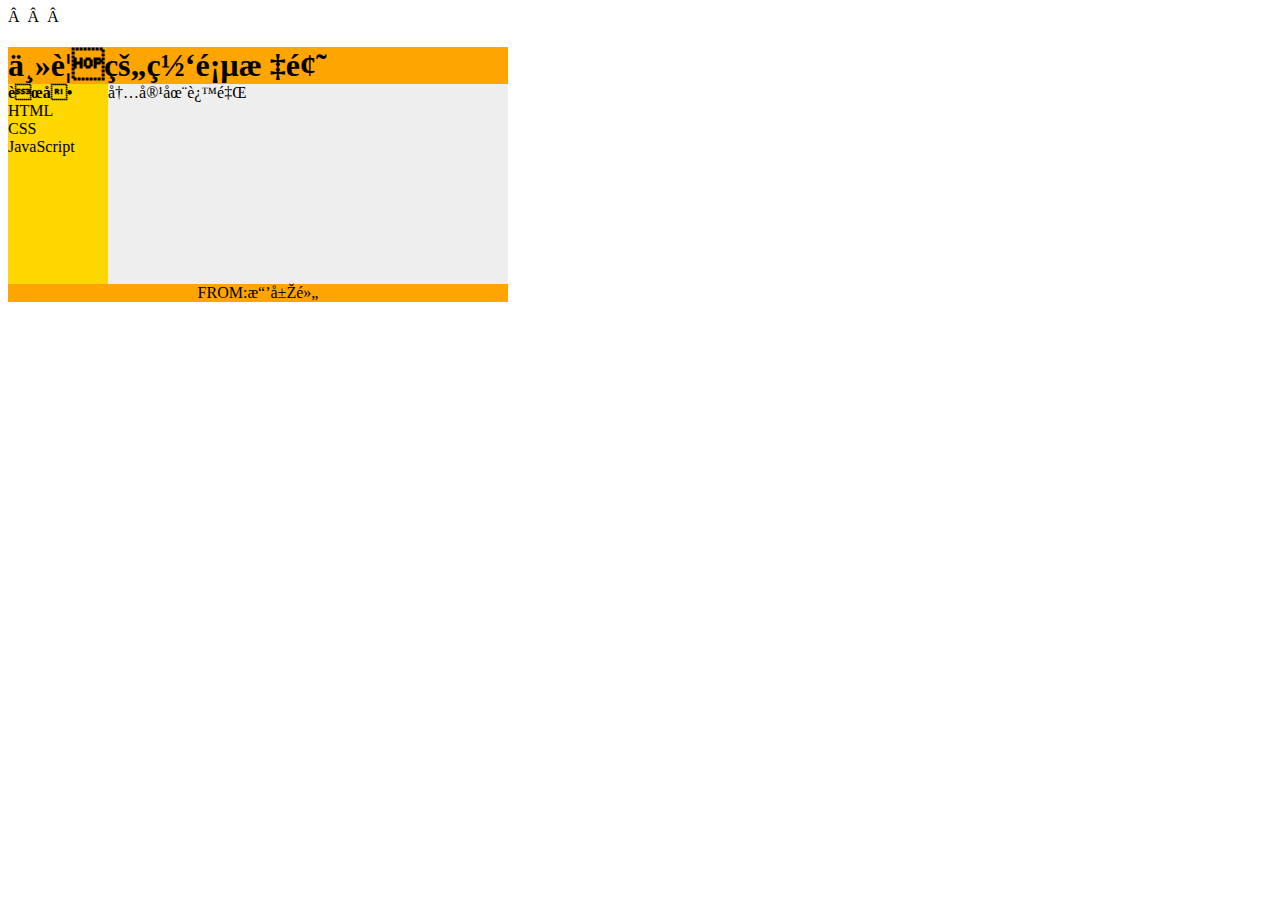
<file: index.html>
<head> 
<meta charset="utf-8"> 
<title>菜鸟教程(runoob.com)</title> 
</head>
<body>

<div id="container" style="width:500px">

<div id="header" style="background-color:#FFA500;">
<h1 style="margin-bottom:0;">主要的网页标题</h1></div>

<div id="menu" style="background-color:#FFD700;height:200px;width:100px;float:left;">
<b>菜单</b><br>
HTML<br>
CSS<br>
JavaScript</div>

<div id="content" style="background-color:#EEEEEE;height:200px;width:400px;float:left;">
内容在这里</div>

<div id="footer" style="background-color:#FFA500;clear:both;text-align:center;">
FROM:擒屎黄</div>

</div>
 
</body>
</file>
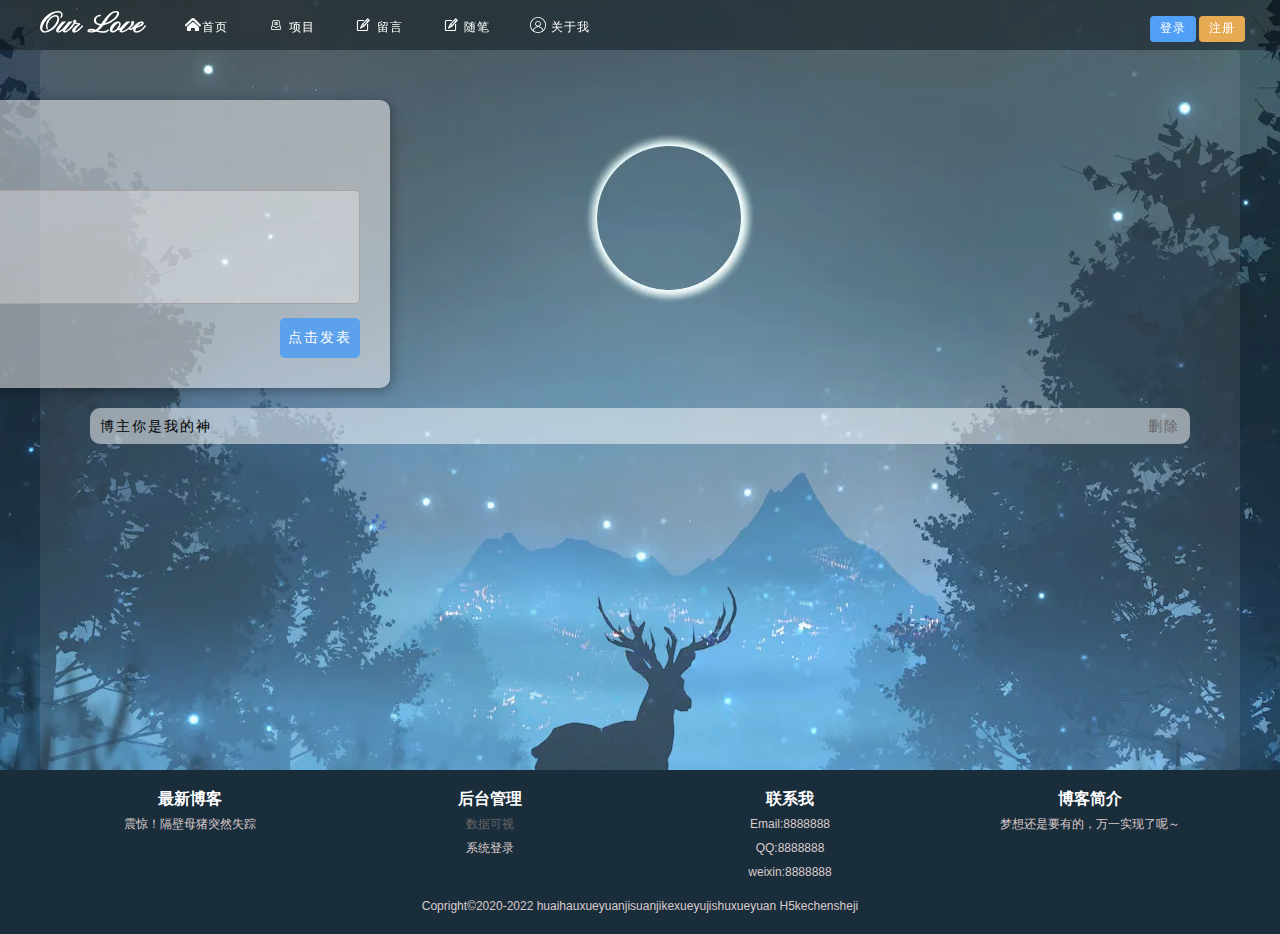
<file: html/pages/leave.html>
<!DOCTYPE html>
<html lang="en">

<head>
    <meta charset="UTF-8">
    <meta http-equiv="X-UA-Compatible" content="IE=edge">
    <meta name="viewport" content="width=device-width, initial-scale=1.0">
    <title>我的个人博客-留言</title>
    <link rel="stylesheet" href="../css/common/base.css">
    <link rel="stylesheet" href="../css/pages/common.css">
    <link rel="stylesheet" href="../css/pages/leave.css">
    <script src="../js/common.js"></script>
    <script src="../js/leave.js"></script>
</head>

<body>
    <header></header>
    <section>
        <div class="leave clear-fix">
            <h1>匿名用户</h1>
            <form action="#" name="leave" method="post">
                <textarea name="liuyan" id="liuyan" rows="5"></textarea>
                <div>
                    <!-- <input type="submit" value="点击发表"> -->
                    <button id="fabiao">点击发表</button>
                </div>
            </form>
        </div>
        <ul id="liuyan_message">
            <li>博主你是我的神<a href="javascript:;">删除</a></li>
        </ul>
    </section>
    <footer></footer>
</body>

</html>
</file>
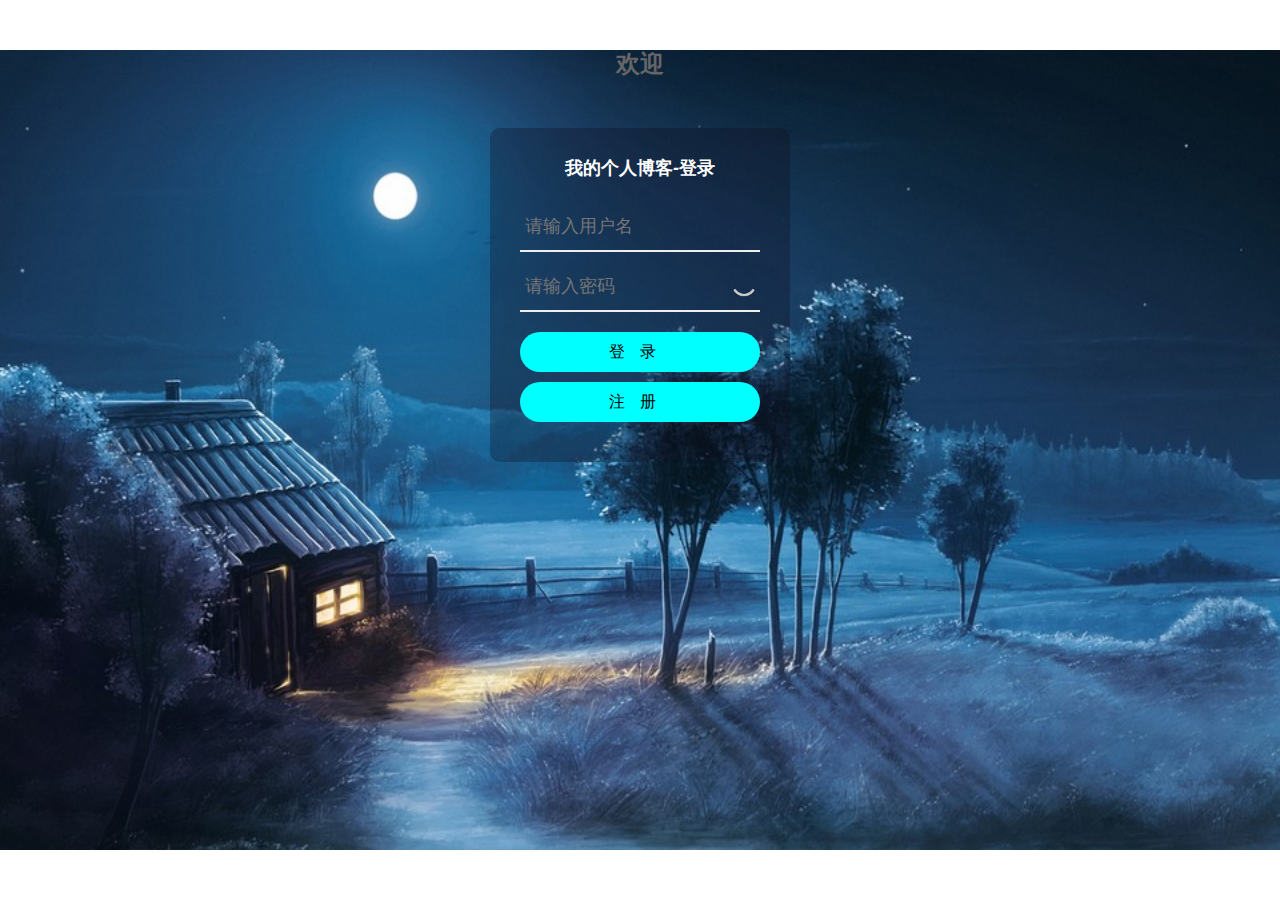
<file: html/pages/login.html>
<!DOCTYPE html>
<html lang="en">

<head>
    <meta charset="UTF-8">
    <meta http-equiv="X-UA-Compatible" content="IE=edge">
    <meta name="viewport" content="width=device-width, initial-scale=1.0">
    <title>我的个人博客-登录</title>
    <!-- <script src="../js/common.js"></script> -->
    <link rel="stylesheet" href="../css/common/base.css">
    <link rel="stylesheet" href="../css/pages/login.css">
    <script src="../js/login.js"></script>
    <!-- <link rel="stylesheet" href="../css/pages/common.css"> -->
</head>

<body>
    <h1>欢</h1>
    <div class="biaodan">
        <a href="index.html">
            <h2 style="color:#fff ;">我的个人博客-登录</h2>
        </a>
        <form action="#" method="post" name="login" id="login">
            <h4 id="message"></h4>
            <input type="text" name="username" id="username" placeholder="请输入用户名" required><br>
            <i><img src="../images/register/close.png" alt="" id="eye"></i> <input type="password" name="password" id="password" placeholder="请输入密码" required> <br>
            <button id="denglu">登录</button><br>
            <button id="zhuche">注册</button>
        </form>
    </div>
</body>

</html>
</file>
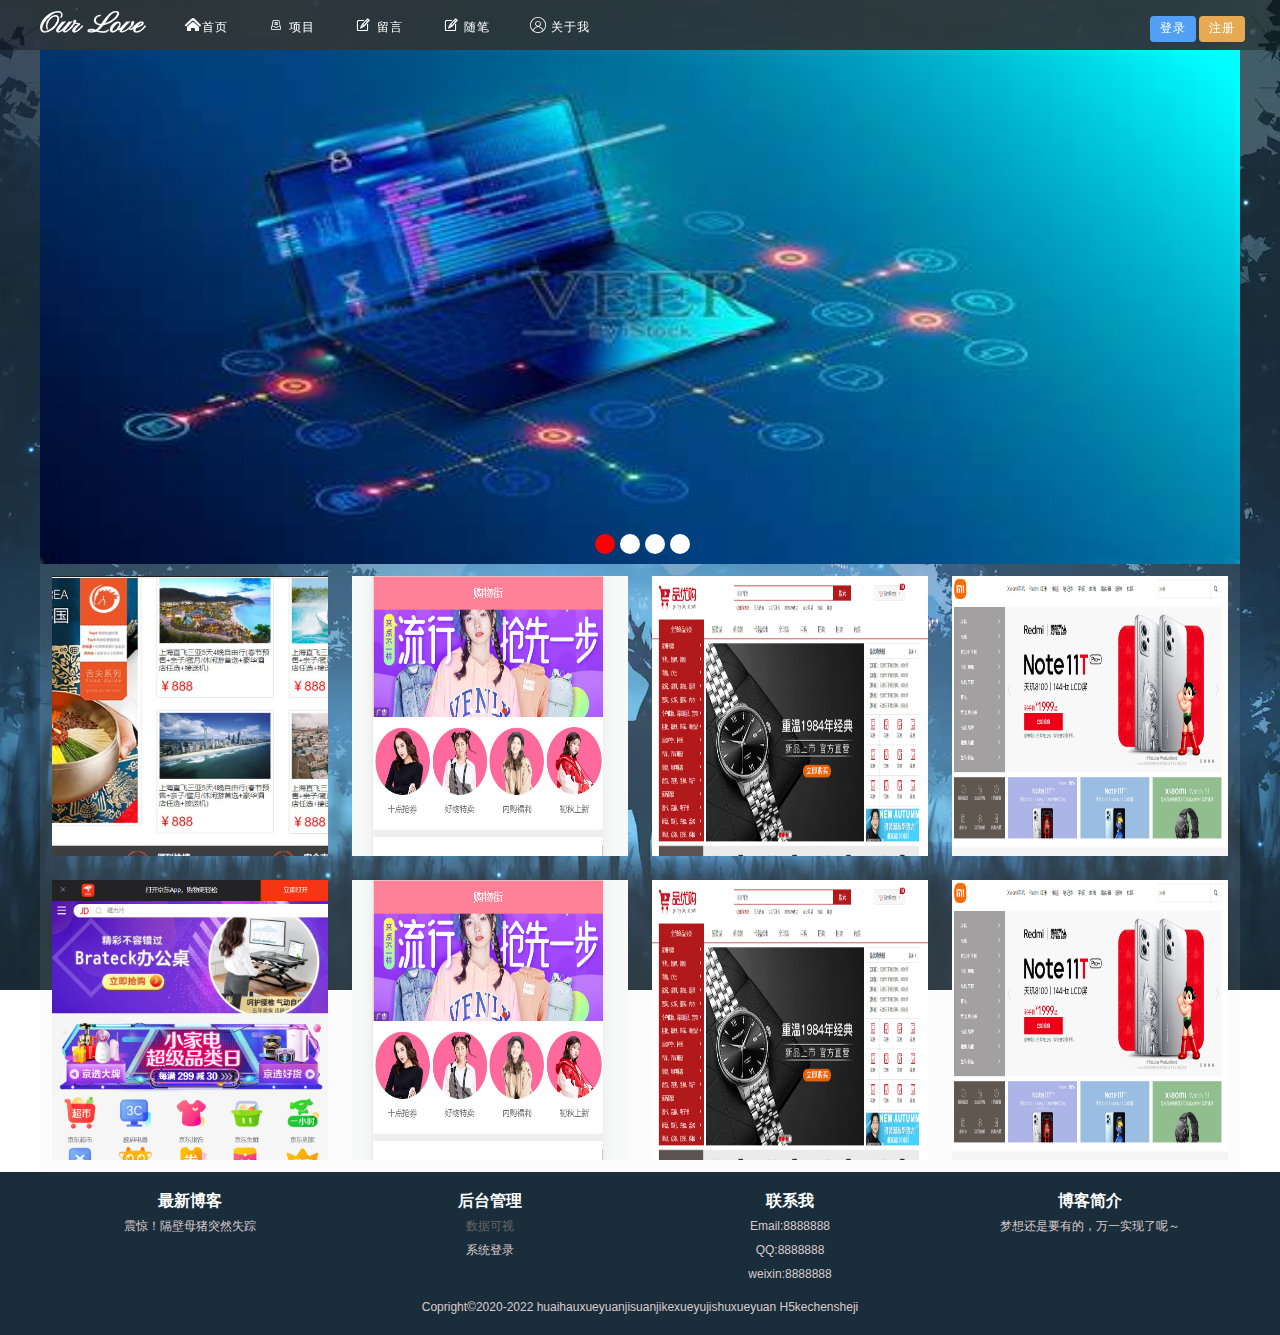
<file: html/pages/myproject.html>
<!DOCTYPE html>
<html lang="en">

<head>
    <meta charset="UTF-8">
    <meta http-equiv="X-UA-Compatible" content="IE=edge">
    <meta name="viewport" content="width=device-width, initial-scale=1.0">
    <title>我的个人博客-我的项目</title>
    <script src="../js/common.js"></script>
    <link rel="stylesheet" href="../css/common/base.css">
    <link rel="stylesheet" href="../css/pages/common.css">
    <link rel="stylesheet" href="../css/pages/myproject.css">
    <script src="../js/myproject.js"></script>
</head>

<body>
    <header></header>
    <section>

        <div class="lunbo">
            <div class="banner">
                <img src="../images/lunbo/banner1.jpg" alt="">
            </div>
            <div class="banner">
                <img src="../images/lunbo/banner2.jpg" alt="">
            </div>
            <div class="banner">
                <img src="../images/lunbo/banner3.jpg" alt="">
            </div>
            <div class="banner">
                <img src="../images/lunbo/banner4.jpg" alt="">
            </div>
            <ol>
            </ol>
        </div>
        <div style="display: none;">
            <button class="shang">上一张</button>
            <button class="xia">下一张</button>
        </div>
        <div class="project">
            <a href="details?id=1">
                <div class="box">
                    <img src="../images/project/heima.jpg" alt="">
                    <div class="hover">
                        <h3>黑马旅游网</h3>
                        <p>基于Servlet，jsp，ajax的Javaweb项目</p>
                    </div>
                </div>
            </a>
            <a href="details?id=1">
                <div class="box">
                    <img src="../images/project/mogujie.jpg" alt="">
                    <div class="hover">
                        <h3>仿蘑菇街</h3>
                        <p>基于Vue的前端项目</p>
                    </div>
                </div>
            </a>
            <a href="details?id=1">
                <div class="box">
                    <img src="../images/project/pingyougo.jpg" alt="">
                    <div class="hover">
                        <h3>品优购</h3>
                        <p>基于原生h5技术的前端练习</p>
                    </div>
                </div>
            </a>
            <a href="details?id=1">
                <div class="box">
                    <img src="../images/project/xiaomi.jpg" alt="">
                    <div class="hover">
                        <h3>仿小米官网</h3>
                        <p>基于原生h5技术的前端练习</p>
                    </div>
                </div>
            </a>
            <a href="details?id=1">
                <div class="box">
                    <img src="../images/project/jd.jpg" alt="">
                    <div class="hover">
                        <h3>移动端京东主页</h3>
                        <p>基于flex的移动端布局</p>
                    </div>
                </div>
            </a>
            <a href="details?id=1">
                <div class="box">
                    <img src="../images/project/mogujie.jpg" alt="">
                    <div class="hover">
                        <h3>仿蘑菇街</h3>
                        <p>基于Vue的前端项目</p>
                    </div>
                </div>
            </a>
            <a href="details?id=1">
                <div class="box">
                    <img src="../images/project/pingyougo.jpg" alt="">
                    <div class="hover">
                        <h3>品优购</h3>
                        <p>基于原生h5技术的前端练习</p>
                    </div>
                </div>
            </a>
            <a href="details?id=1">
                <div class="box">
                    <img src="../images/project/xiaomi.jpg" alt="">
                    <div class="hover">
                        <h3>仿小米官网</h3>
                        <p>基于原生h5技术的前端练习</p>
                    </div>
                </div>
            </a>
        </div>

    </section>
    <footer></footer>
</body>




</html>
</file>
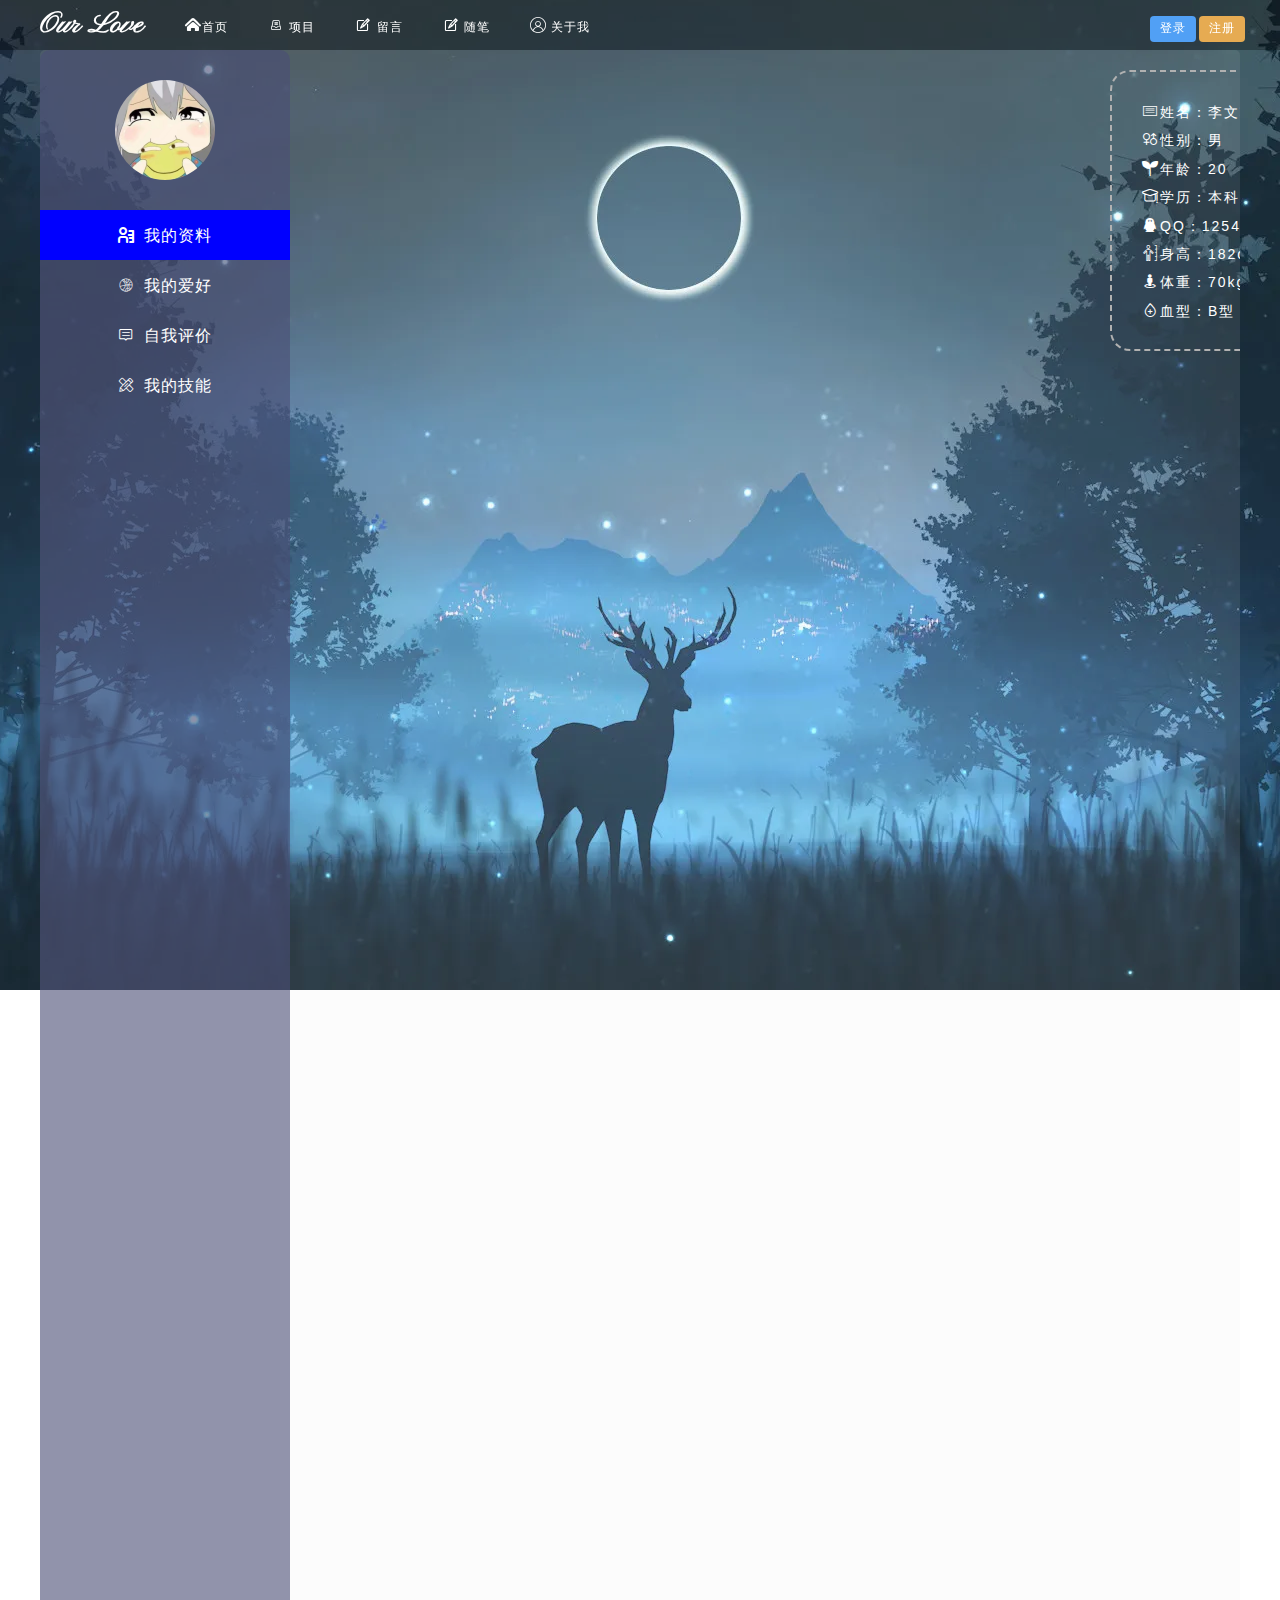
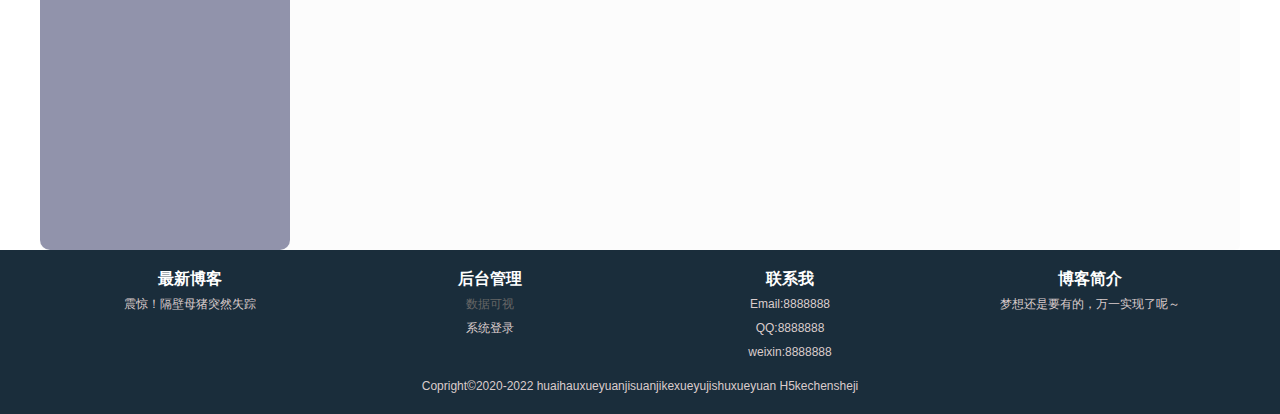
<file: html/pages/profile.html>
<!DOCTYPE html>
<html lang="en">

<head>
    <meta charset="UTF-8">
    <meta http-equiv="X-UA-Compatible" content="IE=edge">
    <meta name="viewport" content="width=device-width, initial-scale=1.0">
    <title>我的个人博客-关于我</title>
    <link rel="stylesheet" href="../css/common/base.css">
    <link rel="stylesheet" href="../css/pages/profile.css">
    <script src="../js/common.js"></script>
    <script src="../js/profile.js"></script>
    <link rel="stylesheet" href="../lib/css/swiper.min.css">
</head>

<body>
    <header></header>
    <section>
        <nav>
            <ul>
                <div class="touxiang">
                    <img src="../images/touxiang.jpg" alt="">
                </div>
                <li>
                    <i class="iconfont icon-wodeziliao"></i> 我的资料
                </li>
                <li>
                    <i class="iconfont icon-xingquaihao"></i> 我的爱好
                </li>
                <li>
                    <i class="iconfont icon-31daipingjia"></i> 自我评价
                </li>
                <li>
                    <i class="iconfont icon-zuopin"></i> 我的技能
                </li>
            </ul>
        </nav>
        <div class="content">
            <div class="content_zhiliao clear-fix" style="display: block;">
                <ul class="zhiliao_left">
                    <li><i class="iconfont icon-xingming"></i>姓名：李文轩</li>
                    <li><i class="iconfont icon-sex"></i>性别：男</li>
                    <li><i class="iconfont icon-nianling"></i>年龄：20</li>
                    <li><i class="iconfont icon-xueli"></i>学历：本科</li>
                    <li><i class="iconfont icon-QQ1"></i>QQ：125423554</li>
                    <li><i class="iconfont icon-shengao"></i>身高：182cm</li>
                    <li><i class="iconfont icon-icontz"></i>体重：70kg</li>
                    <li><i class="iconfont icon-xiexing"></i>血型：B型</li>
                </ul>
                <ul class="zhiliao_right">
                    <li><i class="iconfont icon-chushengriqi"></i>出生日期：2002-10-05</li>
                    <li><i class="iconfont icon-xuexiao_xuexiaoxinxi"></i>学校：怀化学院</li>
                    <li><i class="iconfont icon-zhuanyezhishijineng"></i>专业：本科</li>
                    <li><i class="iconfont icon-chengjijidian"></i>绩点：125423554</li>
                    <li><i class="iconfont icon-yingyushuiping"></i>英语水平：182cm</li>
                    <li><i class="iconfont icon-gitee"></i>码云仓库：https://gitee.com/LWX2002</li>
                    <li><i class="iconfont icon-csdn"></i>CSDN博客：https://blog.csdn.net/LIWENXUAN88</li>
                    <li><i class="iconfont icon-youxiang"></i>邮箱：357463@qq.com</li>
                </ul>
            </div>
            <div class="content_aihao" style="display: block;">
                <!-- Swiper -->
                <div class="swiper-container">
                    <div class="swiper-wrapper">
                        <div class="swiper-slide">
                            <img src="../images/profile/tingyingyue.jpg" alt="">
                            <p>边听音乐边学习难道不快乐嘛</p>
                        </div>
                        <div class="swiper-slide">
                            <img src="../images/profile/erchiyuan.jpg" alt="">
                            <p>二次元它不香吗</p>
                        </div>
                        <div class="swiper-slide">
                            <img src="../images/profile/haizeiwang.jpg" alt="">
                            <p>谁还不是一个想成为海贼王的男人！！</p>
                        </div>
                        <div class="swiper-slide">
                            <img src="../images/profile/yumaoqiu.jpg" alt="">
                            <p>学习之余打打羽毛球，真的是好幸福的！！</p>
                        </div>
                    </div>
                    <div class="swiper-pagination"></div>
                </div>
            </div>
            <div class="content_pingjia">
                <ul>
                    <li>一个对一切未知事物都充满好奇心的人</li>
                    <li>一个力求完美的人，无论要付出多大的精力</li>
                    <li>一个爱折腾，爱改变，爱追寻新技术的计科人</li>
                </ul>
            </div>
            <div class="content_zhineng">
                我的技能
            </div>
        </div>
    </section>
    <script src="../lib/js/swiper.js"></script>
    <script>
        var swiper = new Swiper('.swiper-container', {
            slidesPerView: 3,
            spaceBetween: 30,
            centeredSlides: true,
            loop: true,
            autoplay: true,
            delay: 1500,
            pagination: {
                el: '.swiper-pagination',
                clickable: true,
            },
        });
        var content_aihao = document.querySelector(".content_aihao");
        content_aihao.style.display = "none";
    </script>
    <footer></footer>

</body>

</html>
</file>
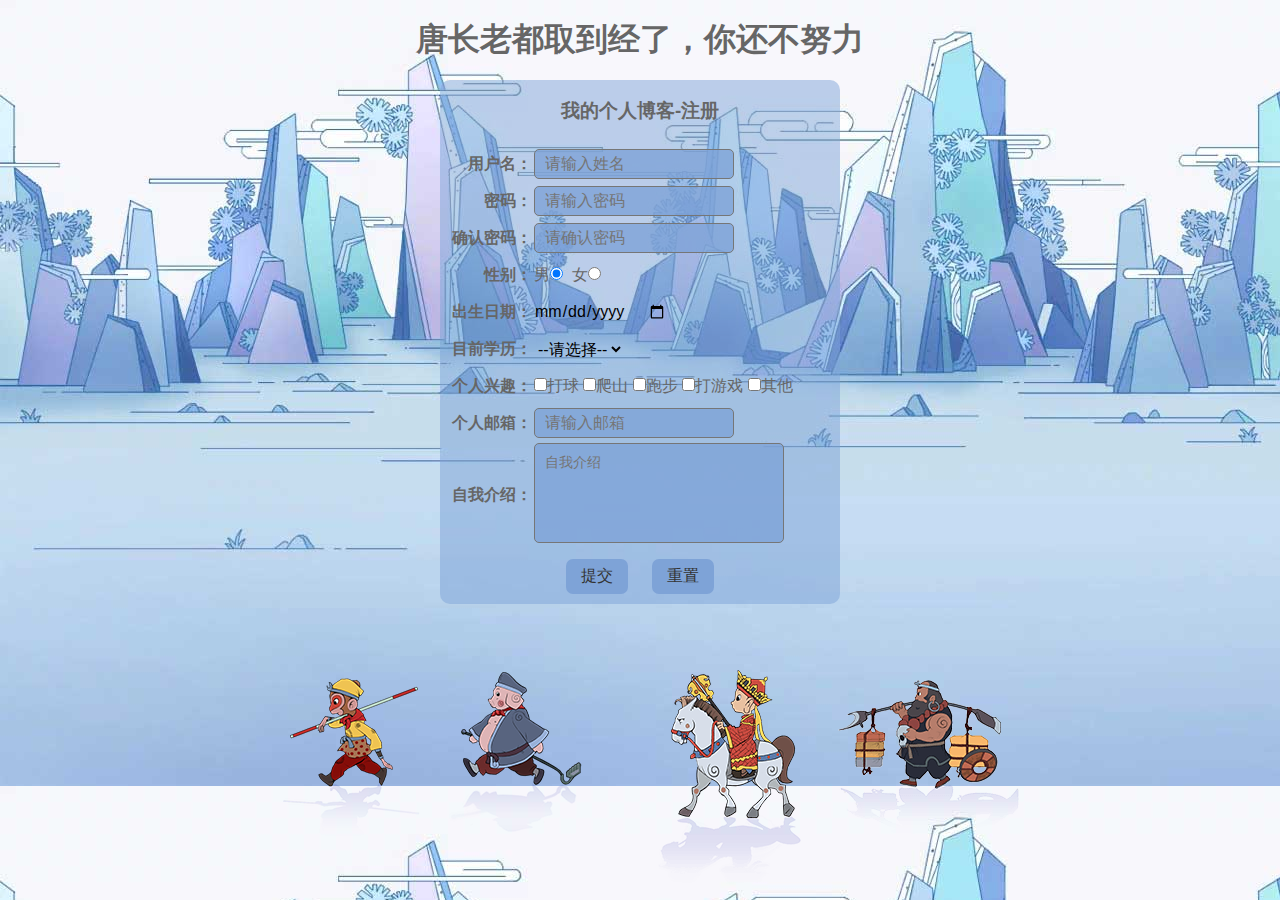
<file: html/pages/register.html>
<!DOCTYPE html>
<html lang="en">

<head>
    <meta charset="UTF-8">
    <meta http-equiv="X-UA-Compatible" content="IE=edge">
    <meta name="viewport" content="width=device-width, initial-scale=1.0">
    <title>我的个人博客-注册</title>
    <link rel="stylesheet" href="../css/common/base.css">
    <link rel="stylesheet" href="../css/pages/register.css">
    <!-- <link rel="stylesheet" href="../css/pages/common.css"> -->
    <!-- <script src="../js/common.js"></script> -->
    <script src="../js/register.js"></script>
</head>

<body>

    <h1>唐长老都取到经了，你还不努力</h1>
    <div class="biaodan">
        <h3><a href="index.html">我的个人博客-注册</a></h3>
        <div id="message"></div>
        <form action="#" method="post" name="register" id="register">
            <table>
                <tr>
                    <th>用户名：</th>
                    <td>
                        <input type="text" placeholder="请输入姓名" id="username" name="username" required>
                    </td>
                </tr>
                <tr>
                    <th>密码：</th>
                    <td>
                        <input type="password" placeholder="请输入密码" id="password" name="password" required>
                    </td>
                </tr>
                <tr>
                    <th>确认密码：</th>
                    <td>
                        <input type="password" placeholder="请确认密码" id="password2" required>
                    </td>
                </tr>
                <tr>
                    <th>性别：</th>
                    <td>
                        <label for="nan">男<input type="radio" name="sex" id="nan" value="nan" checked></label>&nbsp;
                        <label for="nv">女<input type="radio" name="sex" id="nv" value="nv"></label>
                    </td>
                </tr>
                <tr>
                    <th>出生日期：</th>
                    <td>
                        <input type="date" name="birthday" id="birthday" required>
                    </td>
                </tr>
                <tr>
                    <th>目前学历：</th>
                    <td>
                        <select name="xueli" id="xuli">
                        <option value="">--请选择--</option>
                        <option value="dazhuan">大专</option>
                        <option value="benke">本科</option>
                        <option value="yanjiushen">研究生</option>
                    </select>
                    </td>
                </tr>
                <tr>
                    <th>个人兴趣：</th>
                    <td>
                        <label for="daqiu"><input type="checkbox" name="daqiu" id="daqiu">打球</label>
                        <label for="bashan"><input type="checkbox" name="bashan" id="bashan">爬山</label>
                        <label for="baobu"><input type="checkbox" name="baobu" id="baobu">跑步</label>
                        <label for="dayouxi"><input type="checkbox" name="dayouxi" id="dayouxi">打游戏</label>
                        <label for="qita"><input type="checkbox" name="qita" id="qita">其他</label>
                    </td>
                </tr>
                <tr>
                    <th>个人邮箱：</th>
                    <td>
                        <input type="email" placeholder="请输入邮箱" id="email" name="email" required>
                    </td>
                </tr>
                <tr>
                    <th>自我介绍：</th>
                    <td>
                        <textarea name="jieshao" id="jieshao" cols="30" rows="10" placeholder="自我介绍" style="resize: none;" required></textarea>
                    </td>
                </tr>
            </table>
            <div style="text-align: center;">
                <input type="submit" value="提交" id="tijiao">
                <input type="reset" value="重置" id="congzhi">
            </div>
        </form>
    </div>

    <div class="box clear-fix">
        <div class="tu1"></div>
        <div class="tu2"></div>
        <div class="tu3"></div>
        <div class="tu4"></div>
    </div>
</body>

</html>
</file>
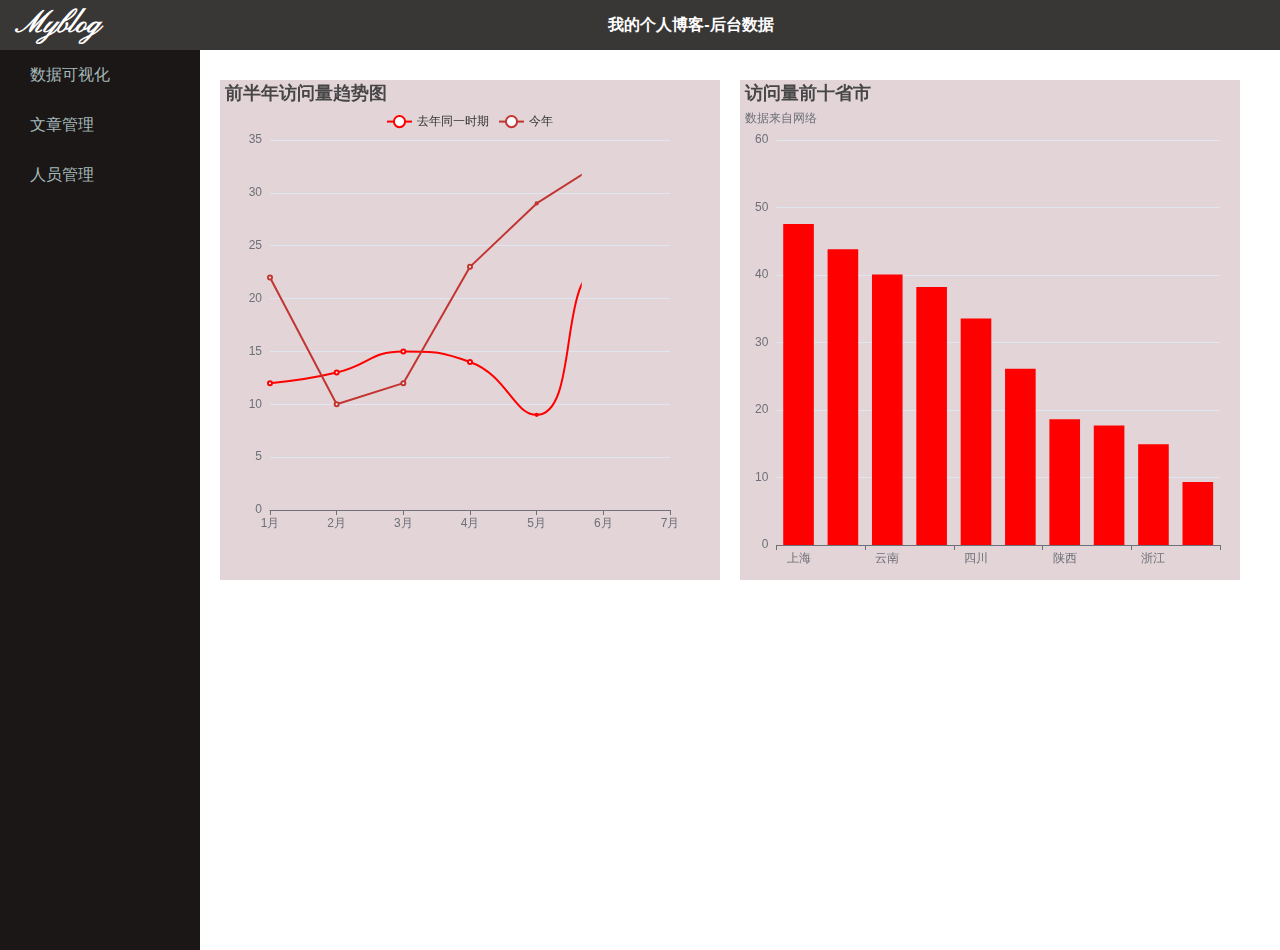
<file: html/pages/shujukeshihua.html>
<!DOCTYPE html>
<html lang="en">

<head>
    <meta charset="UTF-8">
    <meta http-equiv="X-UA-Compatible" content="IE=edge">
    <meta name="viewport" content="width=device-width, initial-scale=1.0">
    <title>我的个人博客-后台数据</title>
    <link rel="stylesheet" href="../css/common/base.css">
    <script src="../lib/js/echarts.min.js"></script>
    <!-- <link rel="stylesheet" href="../css/pages/common.css"> -->
    <style>
        body {
            position: relative;
            height: 100%;
            width: 100%;
        }
        
        header {
            position: absolute;
            width: 100%;
            line-height: 50px;
            background-color: rgba(7, 4, 4, .8);
            font-size: 16px;
            font-weight: 700;
            color: #fff;
            top: 0;
            left: 0;
            text-align: center;
        }
        
        header a {
            font-family: 'Pinyon Script';
            float: left;
            margin-left: 20px;
            font-size: 30px;
            color: #fff;
        }
        
        aside {
            position: absolute;
            left: 0;
            bottom: 0;
            width: 200px;
            height: 100vh;
            top: 50px;
            background-color: rgb(27, 23, 23);
        }
        
        aside ul li {
            padding-left: 30px;
            line-height: 50px;
            height: 50px;
            /* margin: 20px 0; */
            color: rgb(166, 186, 186);
            transition: all .5s ease;
        }
        
        aside ul li:hover {
            background-color: #fff;
            color: black;
        }
        
        section {
            position: absolute;
            left: 200px;
            top: 50px;
            right: 0px;
            bottom: 0px;
        }
        
        .xian,
        .zhu {
            margin-top: 30px;
            width: 500px;
            height: 500px;
            background-color: rgba(206, 184, 188, 0.6);
            float: left;
            margin-left: 20px;
        }
    </style>
</head>

<body>
    <header>
        <a href="index.html">Myblog</a> 我的个人博客-后台数据</header>
    <aside>
        <nav>
            <ul>
                <li>数据可视化</li>
                <li>文章管理</li>
                <li>人员管理</li>
            </ul>
        </nav>
    </aside>
    <section>
        <div class="xian"></div>
        <div class="zhu"></div>
    </section>

    <script>
        var optionline = {
            title: {
                text: '前半年访问量趋势图'
            },
            tooltip: {
                trigger: 'axis'
            },
            legend: {
                top: 30,
                data: ['去年同一时期', '今年']
            },
            xAxis: {
                type: 'category',
                boundaryGap: false,
                data: ['1月', '2月', '3月', '4月', '5月', '6月', '7月']
            },
            yAxis: {
                type: 'value'
            },
            series: [{
                name: '去年同一时期',
                type: 'line',
                //第⑧空，在下行写出使折线图的连线为平滑曲线的代码
                smooth: true,
                data: [12, 13, 15, 14, 9, 23, 21]
            }, {
                name: '今年',
                type: 'line',
                data: [22, 10, 12, 23, 29, 33, 31]
            }],
            color: ['#ff0000', '#c23531']
        };
        var chartline = echarts.init(document.querySelector('.xian'));
        chartline.setOption(optionline);

        var optionbar = {
            title: {
                text: '访问量前十省市',
                subtext: '数据来自网络'
            },
            tooltip: {
                trigger: 'axis',
                axisPointer: {
                    type: 'shadow'
                }
            },
            legend: {},
            grid: {
                left: '3%',
                right: '4%',
                bottom: '3%',
                containLabel: true
            },
            yAxis: {
                type: 'value',
                boundaryGap: [0, 0.01]
            },
            xAxis: {
                // inverse: true,
                type: 'category',
                data: ['上海', '广东', '云南', '福建', '四川', '黑龙江', '陕西', '北京', '浙江', '天津']
            },
            series: [{
                type: 'bar',
                //第⑩空，在下行写出使柱状图的条块为红色的代码
                color: "red",
                data: [51, 47, 43, 41, 36, 28, 20, 19, 16, 10]
            }]
        };
        var chartbar = echarts.init(document.querySelector(".zhu"));
        chartbar.setOption(optionbar);
    </script>
</body>

</html>
</file>
<file: html/css/pages/common.css>
/* 导航栏样式 开始 */

header {
    position: sticky;
    top: 0;
    left: 0;
    width: 100%;
    height: 50px;
    background-color: rgba(0, 0, 0, .3);
    z-index: 999999;
}

.tarbar {
    width: 1200px;
    height: 100%;
    margin: 0 auto;
}

.tarbar ul li {
    float: left;
    line-height: 50px;
}

.tarbar ul li a:hover {
    background-color: #666;
    color: #fff;
}

.tarbar ul li a {
    display: block;
    color: #fff;
    padding: 0 20px;
    transition: all .8s ease .1s;
    letter-spacing: 1px;
    height: 50px;
}

.zhedie {
    display: none;
    line-height: 50px;
}


/* @font-face {
    font-family: 'Pinyon Script';
    src: url("../../fonts/PinyonScript-Regular.ttf");
    font-weight: normal;
    font-style: normal;
}

@font-face {
    font-family: shufa;
    src: url("../../fonts/书法.ttf");
    font-weight: normal;
    font-style: normal;
} */

.logo {
    /* display: inline-block; */
    float: left;
    font-family: 'Pinyon Script';
    line-height: 50px;
    font-weight: 700;
    font-size: 30px;
    color: rgb(255, 255, 255);
    margin-right: 20px;
}

.tarbar_right {
    /* float: right; */
    position: absolute;
    right: 5px;
    top: 3px;
    line-height: 50px;
    margin-right: 30px;
}

.tarbar_right [class^="btn"] {
    padding: 6px 10px;
    font-size: 12px;
    color: #fff;
    letter-spacing: 1px;
    border-radius: 4px;
    position: relative;
}

.tarbar_right .btn1 {
    background-color: rgb(81, 160, 245);
}

.tarbar_right .btn2 {
    background-color: rgb(230, 171, 82);
}

.btn1:hover::after,
.btn2:hover::after {
    content: "";
    display: block;
    position: absolute;
    top: 0;
    left: 0;
    right: 0;
    bottom: 0;
    background-color: rgba(225, 225, 225, .2);
    border-radius: 4px;
}

@font-face {
    font-family: 'Myfont';
    src: url(../../fonts/书法.ttf);
    font-weight: normal;
    font-style: normal;
}


/* 导航栏样式 结束 */


/* 背景图片设置 开始 */

body {
    background: url(../../images/bg/bg_1.jpg) no-repeat fixed;
    background-position: center center;
    font-size: 12px;
}


/*当大屏幕的时候背景图需要放大*/

@media screen and (min-width:1900px) {
    body {
        background-size: 100%;
    }
}


/* 背景图片设置 结束 */


/*底部 开始*/

footer {
    width: 100%;
    background-color: #1A2D3B;
    /* height: 20vh; */
}

.footer {
    width: 1200px;
    margin: 0 auto;
    text-align: center;
}

.suoming {
    display: flex;
}

.footer dl {
    margin-top: 20px;
    margin-bottom: 20px;
    flex: 1;
    text-align: center;
}

.footer dl dt {
    font-size: 16px;
    color: #fff;
    font-weight: 700;
}

.footer dl dd {
    font-size: 12px;
    margin-top: 10px;
    color: rgb(218, 204, 204);
}

.buttom_text {
    display: inline-block;
    margin-bottom: 20px;
    color: rgb(218, 204, 204);
}


/*底部 结束*/


/*section start */

section {
    margin: 0 auto;
    width: 1200px;
    /* height: 1800px; */
    background-color: rgba(225, 225, 225, .1);
    position: relative;
    border-radius: 5px;
}

@media screen and (max-width:1100px) {
    section {
        width: 100%;
    }
}


/*section end */


/* timer 开始 */

.timer {
    position: fixed;
    right: 0;
    bottom: 0;
    width: 200px;
    height: 300px;
    background-color: rgba(225, 225, 225, .2);
    border-radius: 10px;
    text-align: center;
    font-size: 16px;
    color: #fff;
    transform: translateX(100%);
    animation: timeryidong 2s ease .3s forwards;
}

@keyframes timeryidong {
    0% {
        transform: translateX(100%);
    }
    100% {
        transform: translateX(0);
    }
}

.timer span {
    padding: 10px 5px;
    border-radius: 5px;
    font-size: 16px;
    color: #fff;
    background-color: black;
}

#tishiyu {
    font-family: shufa;
    font-size: 20px;
    color: red;
    font-weight: 700;
}

#cha {
    position: absolute;
    top: 2px;
    left: 6px;
}


/* timer 结束 */

@media screen and (max-width:1200px) {
    .tarbar {
        width: 100%;
        padding: 0 10px;
    }
}


/*平板*/

@media screen and (max-width:970px) {
    .tarbar {
        width: 100%;
        padding: 0 10px;
    }
    .suoming {
        display: block;
    }
    /* .tarbar ul li {
        float: none;
    } */
}


/*手机*/

@media screen and (max-width:750px) {
    .tarbar {
        width: 100%;
        padding: 0 0px;
    }
    .zhedie {
        display: inline-block;
    }
    .tarbar ul {
        display: none;
    }
    .tarbar ul li {
        float: none;
        padding: 0;
    }
    .tarbar ul li a {
        width: 100%;
        padding: 0 15px;
    }
}
</file>
<file: html/css/pages/leave.css>
section {
    padding: 50px;
    min-height: 80vh;
}

.leave {
    width: 100%;
    background-color: rgba(253, 252, 252, .5);
    padding: 30px;
    border-radius: 10px;
    /* color: #fff; */
    /* text-align: center; */
    box-shadow: 1px 2px 12px 1px rgba(0, 0, 0, 0.3);
    transform: translateX(-800px);
    animation: ttt 0.8s ease forwards;
}

@keyframes ttt {
    0% {
        transform: translateX(-800px);
    }
    90% {
        transform: translateX(10px);
    }
    100% {
        transform: translateX(0);
    }
}

textarea {
    width: 100%;
    border: 1px solid rgb(168, 162, 162);
    border-radius: 5px;
    padding: 10px;
    font-size: 16px;
    background-color: rgb(255, 255, 255, .3);
    color: rgb(123, 121, 121);
    letter-spacing: 2px;
}

#fabiao {
    margin-top: 10px;
    width: 80px;
    height: 40px;
    background-color: rgb(91, 161, 235);
    letter-spacing: 2px;
    color: #fff;
    border-radius: 5px;
    font-size: 14px;
    float: right;
}

#liuyan_message {
    margin-top: 20px;
}

#liuyan_message li {
    margin: 5px 0;
    background-color: rgb(255, 255, 255, .5);
    padding: 10px;
    border-radius: 10px;
    color: rgb(0, 0, 0);
    font-size: 14px;
    letter-spacing: 2px;
    animation: ttt 0.8s ease forwards;
}

#liuyan_message li a {
    float: right;
}
</file>
<file: html/css/pages/login.css>
body {
    background: url(../../images/login/bg.jpg) no-repeat fixed;
    background-size: 100% auto;
    background-position: center center;
    font-size: 12px;
}

h1 {
    margin-top: 50px;
    text-align: center;
}

.biaodan {
    text-align: center;
    padding: 30px;
    background-color: rgba(15, 11, 27, 0.3);
    width: 300px;
    margin: 50px auto;
    border-radius: 10px;
}

input {
    font-size: 18px;
    width: 100%;
    height: 50px;
    padding-left: 5px;
    color: rgb(255, 255, 255);
    border-bottom: 2px solid #eee;
    margin-bottom: 10px;
}

#denglu,
#zhuche {
    width: 100%;
    height: 40px;
    background-color: rgb(0, 255, 255);
    margin-bottom: 10px;
    border-radius: 20px;
    letter-spacing: 15px;
    font-size: 16px;
    color: rgb(0, 0, 0);
    transition: all .2s ease;
}

#denglu:hover,
#zhuche:hover {
    background-color: rgb(3, 164, 164);
}

#denglu {
    margin-top: 10px;
}

#message {
    margin-bottom: 10px;
    color: red;
    height: 13.8px;
    font-size: 12px;
}

#login i {
    position: relative;
}

#login i img {
    position: absolute;
    top: -6px;
    left: 209px;
    width: 30px;
    height: 30px;
}
</file>
<file: html/css/pages/myproject.css>
.lunbo {
    /* margin-top: 30px; */
    width: 100%;
    height: 514px;
    position: relative;
}

.lunbo .banner {
    position: absolute;
    top: 0;
    left: 0;
    width: 100%;
    height: 100%;
}

.lunbo .banner img {
    width: 100%;
    height: 100%;
}

.lunbo .banner:nth-child(1) {
    /* animation: haha .8s ease 2s forwards; */
    z-index: 1;
}

.lunbo .banner:nth-child(2) {
    /* animation: haha .8s ease 2s forwards; */
    z-index: 2;
}

.lunbo ol {
    position: absolute;
    z-index: 99;
    left: 50%;
    bottom: 10px;
    transform: translateX(-50%);
}

.lunbo ol li {
    float: left;
    margin-left: 5px;
    width: 20px;
    height: 20px;
    border-radius: 10px;
    background-color: #fff;
}

.chufa_1 {
    animation: haha 1s ease .2s;
}

@keyframes haha {
    100% {
        opacity: 0;
    }
}

.project {
    display: flex;
    justify-content: space-between;
    flex-wrap: wrap;
}

.project a {
    display: block;
    padding: 1%;
    width: 25%;
}

.box {
    position: relative;
    width: 100%;
    height: 100%;
    overflow: hidden;
}

.box img {
    width: 100%;
    height: 100%;
}

.hover {
    position: absolute;
    width: 200px;
    height: 0px;
    text-align: center;
    color: rgb(28, 21, 21);
    top: 50%;
    transform: translateY(-50%);
    left: 50%;
    transform: translateX(-50%);
    transition: all 0.5s;
    overflow: hidden;
    z-index: 10;
}

.hover h3 {
    border-bottom: 2px solid rgba(77, 151, 77, 0.5);
    padding-bottom: 10px;
}

.hover p {
    text-align: center;
    padding-top: 10px;
    font-size: 14px;
}

.box:hover .hover {
    height: 100px;
}

.box:before {
    content: "";
    position: absolute;
    top: -120%;
    left: 0;
    width: 100%;
    height: 100%;
    background: rgba(217, 231, 228, 0.5);
    transition: all 0.5s ease 0.2s;
}

.box:hover:before {
    top: 25%;
}

.box:after {
    content: "";
    position: absolute;
    bottom: -120%;
    left: 0;
    width: 100%;
    height: 100%;
    background: rgba(217, 231, 228, 0.5);
    transition: all 0.5s ease 0.2s;
}

.box:hover:after {
    bottom: 25%;
}
</file>
<file: html/css/pages/profile.css>
@import url(./common.css);

/* section::after {
    content: "";
    display: block;
    clear: both;
} */

section {
    height: 1800px;
    overflow: hidden;
}

nav {
    position: absolute;
    left: 0;
    top: 0;
    height: 100%;
    width: 250px;
    background-color: rgba(73, 76, 116, .6);
    border-radius: 10px;
}

.touxiang {
    width: 100px;
    height: 100px;
    border-radius: 50%;
    /* background-color: pink; */
    margin: 30px auto;
    overflow: hidden;
}

.content {
    position: absolute;
    left: 250px;
    top: 0px;
    right: 0;
    bottom: 0;
    /* background-color: pink; */
    padding: 20px;
}

nav ul li {
    width: 100%;
    height: 50px;
    line-height: 50px;
    text-align: center;
    font-size: 16px;
    color: #fff;
    letter-spacing: 1px;
    transition: all 0.6s;
}

nav ul li:hover {
    background-color: rgba(74, 80, 166, 0.6);
}

nav ul li i {
    margin-right: 3px;
}

[class^="content_"] {
    border: 2px dashed #B1B1B1;
    display: none;
    color: #fff;
    font-size: 15px;
    padding: 20px;
    border-radius: 20px;
    width: 100%;
    /* height: 500px; */
    transform: translateX(800px);
    animation: guohuiping 0.5s ease forwards;
}

@keyframes guohuiping {
    0% {
        transform: translateX(800px);
    }
    /* 80% {
        transform: translateX(0px);
    } */
    80% {
        transform: translateX(-5px);
    }
    100% {
        transform: translateX(0px);
    }
}

[class^="zhiliao_"] {
    width: 50%;
    letter-spacing: 2px;
    font-size: 14px;
}

[class^="zhiliao_"] li {
    margin: 10px;
}

.zhiliao_left {
    float: left;
}

.zhiliao_right {
    float: right;
}

.content_aihao {
    position: relative;
    height: 350px;
    background: rgba(248, 248, 248, 0.1);
    font-family: Helvetica Neue, Helvetica, Arial, sans-serif;
    font-size: 14px;
    color: #000;
    margin: 0;
    padding: 10px 0;
}

.content_pingjia ul li {
    list-style-type: circle;
    height: 40px;
    line-height: 40px;
    font-size: 16px;
    padding-left: 10px;
    margin-bottom: 10px;
    border-radius: 20px;
    border-bottom: green 2px dashed;
    box-shadow: 3px 3px 1px #302f31;
    background-color: rgba(157, 157, 157, .7);
}


/*swiper start*/

.swiper-container {
    width: 100%;
    height: 100%;
}

.swiper-slide {
    text-align: center;
    font-size: 18px;
    background: rgba(117, 225, 233, 0.5);
    display: flex;
    justify-content: center;
    align-items: center;
    transition: 300ms;
    transform: scale(0.8);
    border-radius: 10px;
    overflow: hidden;
    padding: 10px;
}

.swiper-slide img {
    position: absolute;
    top: 0;
    left: 0;
    width: 100%;
    height: 190px;
}

.swiper-slide p {
    position: absolute;
    padding-top: 20px;
    font-size: 14px;
    color: #eee;
    width: 100%;
    top: 190px;
    left: 0;
    text-align: center;
}

.swiper-slide-active,
.swiper-slide-duplicate-active {
    transform: scale(1);
}


/*swiper end*/
</file>
<file: html/css/pages/register.css>
body {
    background: url(../../images/register/bg.jpg);
    /* background-size: auto 100vh; */
    background-position: 0 0;
    animation: beijingdong 10s linear infinite;
}

@keyframes beijingdong {
    0% {
        background-position: 0 0;
    }
    100% {
        background-position: 1920px 0;
    }
}

.box {
    position: absolute;
    width: 782px;
    left: 50%;
    transform: translateX(-50%);
    bottom: 0;
    z-index: -1;
}

.box>div {
    width: 200px;
    height: 180px;
    float: left;
}

.box>div:nth-child(1) {
    background-image: url(../../images/register/1.png);
    animation: xiaotudong 1s steps(8) infinite;
}

.box>div:nth-child(2) {
    background-image: url(../../images/register/2.png);
    animation: xiaotudong 1s steps(8) infinite;
}

.box>div:nth-child(3) {
    height: 240px;
    width: 170px;
    background-image: url(../../images/register/3.png);
    animation: tang 1s steps(8) infinite;
}

.box>div:nth-child(4) {
    width: 210px;
    height: 200px;
    background-image: url(../../images/register/4.png);
    animation: sha 1s steps(8) infinite;
}

@keyframes xiaotudong {
    0% {
        background-position: 0 0;
    }
    100% {
        background-position: -1600px 0;
    }
}

@keyframes tang {
    0% {
        background-position: 0 0;
    }
    100% {
        background-position: -1360px 0;
    }
}

@keyframes sha {
    0% {
        background-position: 0 0;
    }
    100% {
        background-position: -1680px 0;
    }
}

h1,
h3 {
    text-align: center;
}

h3 {
    margin: 10px 0;
}

.biaodan {
    /* width: 580px; */
    width: 400px;
    /* height: 510px; */
    margin: 10px auto;
    background-color: rgba(126, 163, 215, .5);
    padding: 10px;
    border-radius: 10px;
}

textarea {
    width: 250px;
    height: 100px;
    background-color: rgba(126, 163, 215, .8);
    padding: 10px;
    color: #333;
    font-size: 14px;
    border-radius: 5px;
}

table tr {
    height: 35px;
}

table th {
    text-align: right;
}

input[type="text"],
input[type="password"],
input[type="email"] {
    width: 200px;
    height: 30px;
    background-color: rgba(126, 163, 215, .8);
    /* background-color: rgba(5, 133, 5, .5); */
    /* background-color: rgba(195, 6, 6, 0.5); */
    border-radius: 5px;
    padding-left: 10px;
    border: 1px solid #767676;
    /* border: 1px solid green; */
    transition: all .5s ease;
}

input[type="text"]:focus,
input[type="password"]:focus,
input[type="email"]:focus {
    width: 250px;
}

#tijiao,
#congzhi {
    margin-top: 10px;
    padding: 8px 15px;
    background-color: rgb(126, 163, 215);
    border-radius: 7px;
    color: #333;
    transition: all .4s ease;
}

#tijiao:hover,
#congzhi:hover {
    background-color: rgb(61, 122, 208);
}

#congzhi {
    margin-left: 20px;
}

.biaodan #message {
    color: red;
    font-size: 8px;
    height: 13.8px;
    text-align: center;
}
</file>
<file: html/css/common/base.css>
@import "./normalize.css";
@import "../../fonts/iconfont.css";
:root {
    --color-text: #666;
    --color-high-text: #ff5777;
    --color-tint: #ff8198;
    --color-background: #fff;
    --font-size: 14px;
    --line-height: 1.5;
}

*,
*::before,
*::after {
    margin: 0;
    padding: 0;
    box-sizing: border-box;
}

body {
    font-family: "Helvetica Neue", Helvetica, "PingFang SC", "Hiragino Sans GB", "Microsoft YaHei", "微软雅黑", Arial, sans-serif;
    user-select: none;
    /* 禁止用户鼠标在页面上选中文字/图片等 */
    -webkit-tap-highlight-color: transparent;
    /* webkit是苹果浏览器引擎，tap点击，highlight背景高亮，color颜色，颜色用数值调节 */
    background: var(--color-background);
    color: var(--color-text);
    width: 100vw;
    overflow-x: hidden;
}

a {
    color: var(--color-text);
    text-decoration: none;
}

.clear-fix::after {
    clear: both;
    content: '';
    display: block;
    width: 0;
    height: 0;
    visibility: hidden;
}

.clear-fix {
    zoom: 1;
}

.arrow-right {
    border-top: 1px solid #999;
    border-left: 1px solid #999;
    width: 9px;
    height: 9px;
    background-color: transparent;
    transform: rotate(135deg);
    display: inline-block;
    margin-left: .1rem;
}

.left {
    float: left;
}

.right {
    float: right;
}

* {
    box-sizing: border-box;
}

textarea {
    resize: none;
    outline: none;
}

input {
    background: none;
    outline: none;
    border: 0px;
}

@font-face {
    font-family: 'Myfont';
    src: url(../../fonts/书法.ttf);
    font-weight: normal;
    font-style: normal;
}

@font-face {
    font-family: 'Pinyon Script';
    src: url("../../fonts/PinyonScript-Regular.ttf");
    font-weight: normal;
    font-style: normal;
}
</file>
